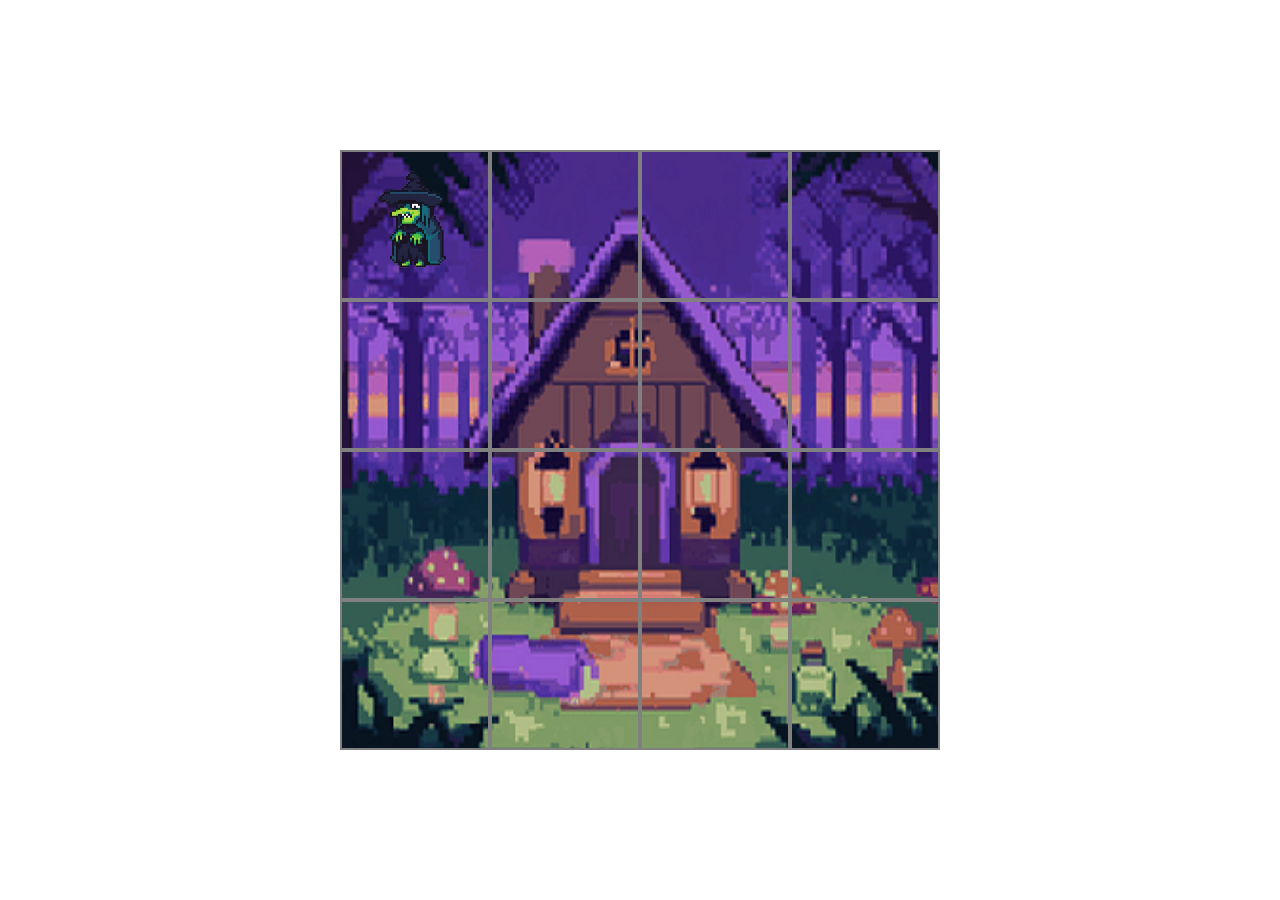
<file: 2d array game/index.html>
<!DOCTYPE html>
<html lang="en">
  <head>
    <meta charset="utf-8" />
    <meta name="viewport" content="width=device-width, initial-scale=1.0">

    <title>Sketch</title>

    <link rel="stylesheet" type="text/css" href="style.css">

    <!-- Linking to the main p5.js library, which allows your code to use all 
       p5 functions. Using this version while developing your code allows p5 
       to provide more Friendly Error Messages if you mess something up...-->
    <script src="libraries/p5.js"></script>

    <!-- Once your project is working completely, you can comment out the link
       to p5.js above, and instead link to this minified version. The minified
       version takes less space, and turns off Friendly Error Messages. This 
       increases the speed of your program quite dramatically in some cases.-->
    <!-- <script src="libraries/p5.min.js"></script> -->

    <script src="libraries/p5.sound.min.js"></script>
  </head>

  <body>
    <div id = "the-canvas"></div>
    <script src="sketch.js"></script>
  </body>
</html>
</file>
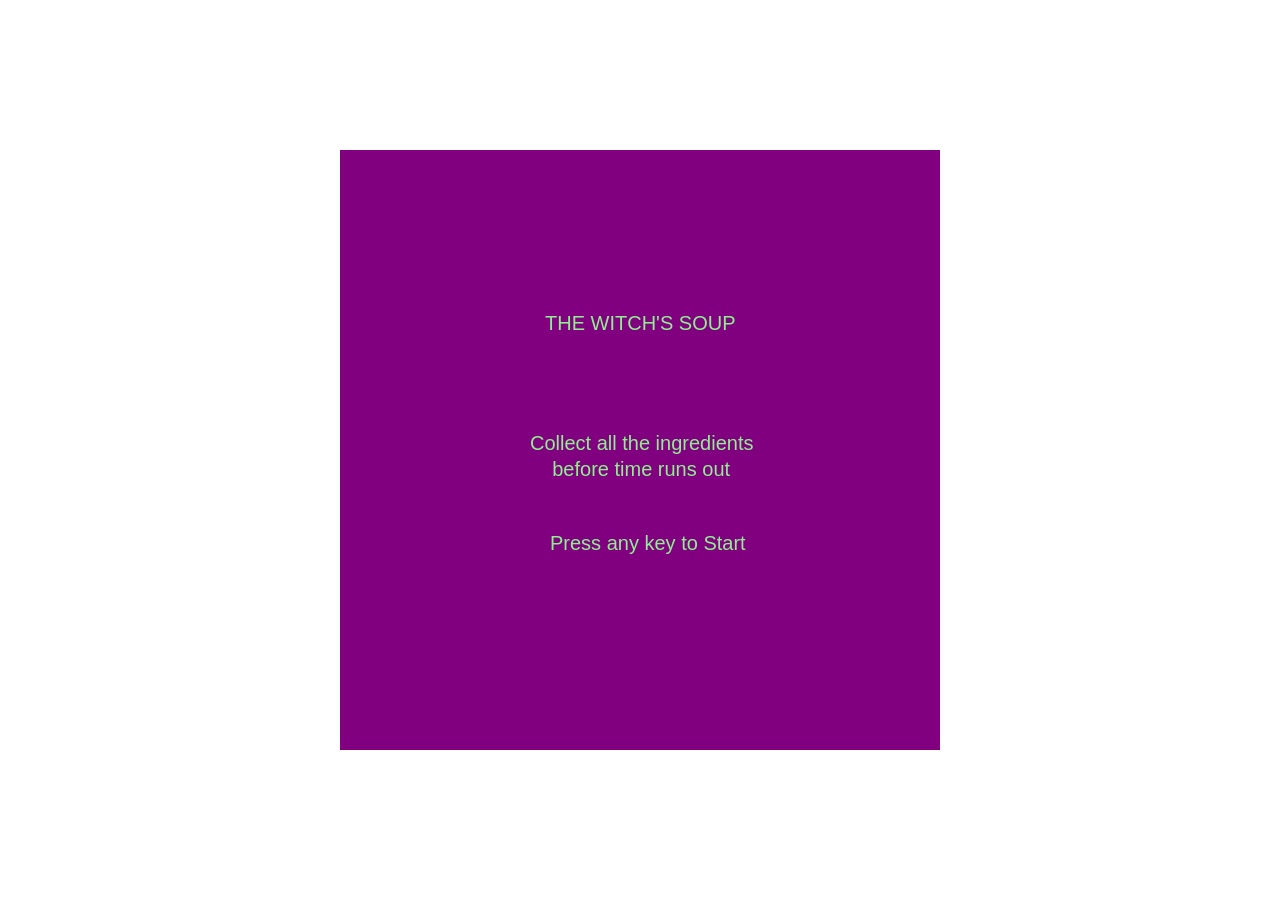
<file: 2darraygame/index.html>
<!DOCTYPE html>
<html lang="en">
  <head>
    <meta charset="utf-8" />
    <meta name="viewport" content="width=device-width, initial-scale=1.0">

    <title>Sketch</title>

    <link rel="stylesheet" type="text/css" href="style.css">

    <!-- Linking to the main p5.js library, which allows your code to use all 
       p5 functions. Using this version while developing your code allows p5 
       to provide more Friendly Error Messages if you mess something up...-->
    <script src="libraries/p5.js"></script>

    <!-- Once your project is working completely, you can comment out the link
       to p5.js above, and instead link to this minified version. The minified
       version takes less space, and turns off Friendly Error Messages. This 
       increases the speed of your program quite dramatically in some cases.-->
    <!-- <script src="libraries/p5.min.js"></script> -->

    <script src="libraries/p5.sound.min.js"></script>
  </head>

  <body>
    <div id = "the-canvas"></div>
    <div id = "game-container"></div>
    <div id = "bg-image"></div>
    <!-- <div id = "bg-image"></div> -->
    <script src="sketch.js"></script>
  </body>
</html>
</file>
<file: 2d array game/style.css>
html, body {
  margin: 0;
  padding:0;
  width: 100%;
  height:100%
}

#the-canvas {
  width: 100vw;
  height: 100vh;
  display: grid;
  place-items: center;
}

canvas {
  display: block;
}
</file>
<file: 2darraygame/style.css>
html, body {
  margin: 0;
  padding:0;
  width: 100%;
  height:100%
}

#the-canvas {
  width: 100vw;
  height: 100vh;
  display: grid;
  place-items: center;
}

canvas {
  display: block;
}

/* #bg-image {
  opacity: 0.5;
} */
</file>
